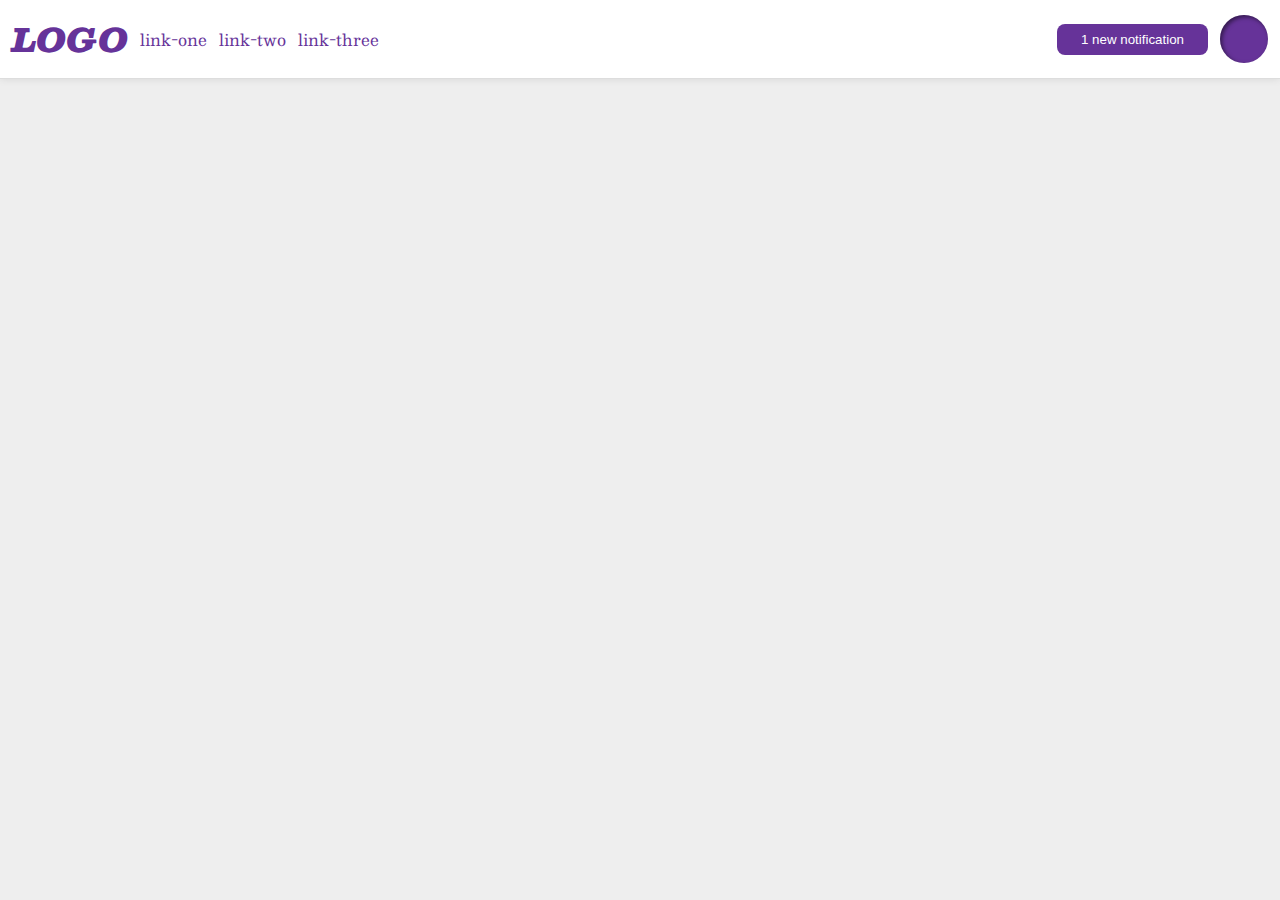
<file: flex/03-flex-header-2/index.html>
<!DOCTYPE html>
<html lang="en">
  <head>
    <meta charset="UTF-8">
    <meta http-equiv="X-UA-Compatible" content="IE=edge">
    <meta name="viewport" content="width=device-width, initial-scale=1.0">
    <title>Flex Header 2</title>
    <link rel="stylesheet" href="style.css">
  </head>
  <body>
    <div class="header">
      
      <div class="left-side">
        <div class="logo">
          LOGO
        </div>
        <ul class="links">
          <li><a href="google.com">link-one</a></li>
          <li><a href="google.com">link-two</a></li>
          <li><a href="google.com">link-three</a></li>
      </div>
      
      <div class="right-side">
        </ul>
        <button class="notifications">
          1 new notification
        </button>
        <div class="profile-image"></div>
      </div>
    </div>
  </body>
</html>
</file>
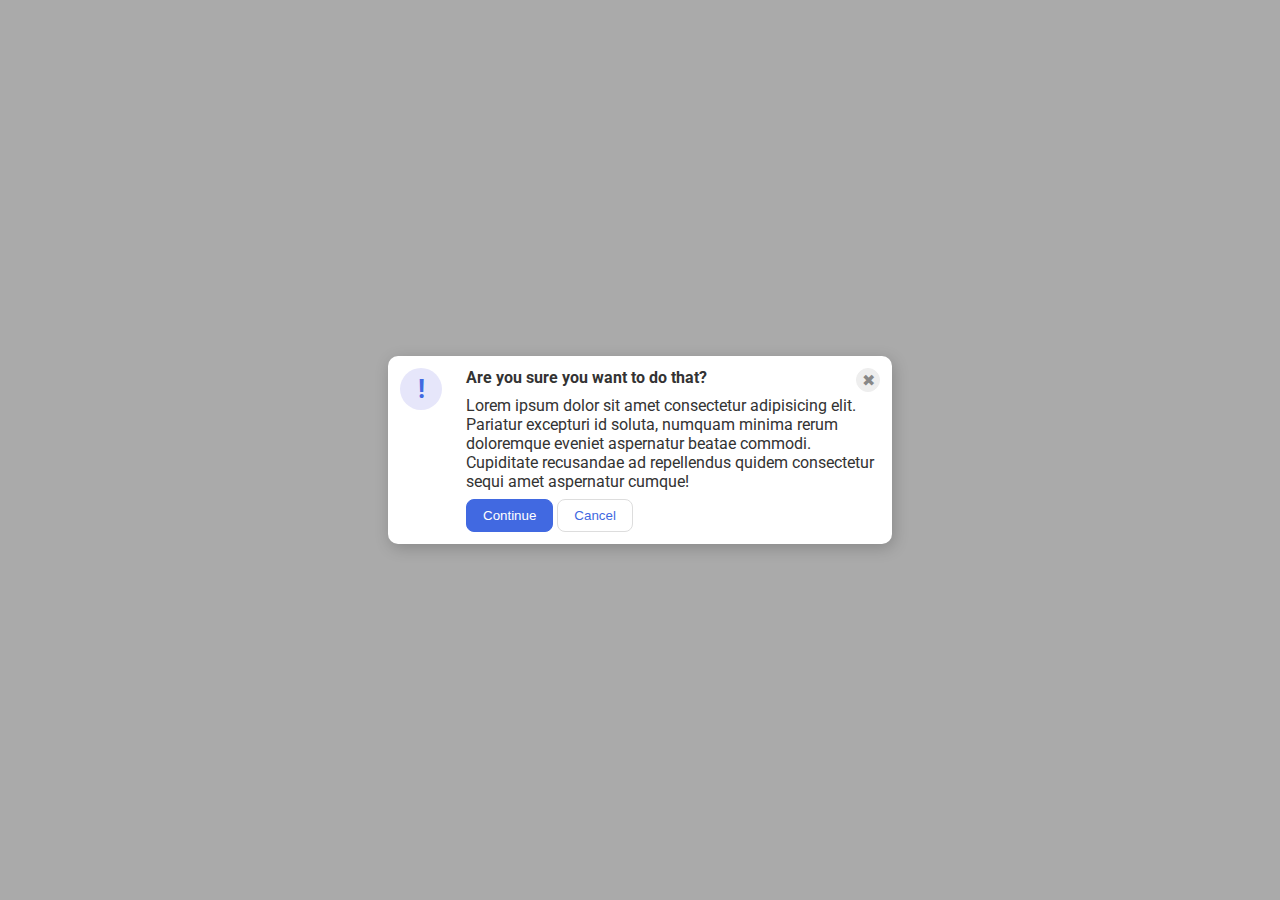
<file: flex/05-flex-modal/index.html>
<!DOCTYPE html>
<html lang="en">
  <head>
    <meta charset="UTF-8">
    <meta http-equiv="X-UA-Compatible" content="IE=edge">
    <meta name="viewport" content="width=device-width, initial-scale=1.0">
    <link rel="stylesheet" href="style.css">
    <title>Modal</title>
  </head>
  <body>
    <div class="modal">
      <div class="icon">!</div>
      <div class="info">
        <div class="head">
          <div class="header">Are you sure you want to do that?</div>
          <button class="close-button">✖</button>
        </div>
        <div class="text">Lorem ipsum dolor sit amet consectetur adipisicing elit. Pariatur excepturi id soluta, numquam minima rerum doloremque eveniet aspernatur beatae commodi. Cupiditate recusandae ad repellendus quidem consectetur sequi amet aspernatur cumque!</div>
        <button class="continue">Continue</button>
        <button class="cancel">Cancel</button>
      </div>
    </div>
  </body>
</html>
</file>
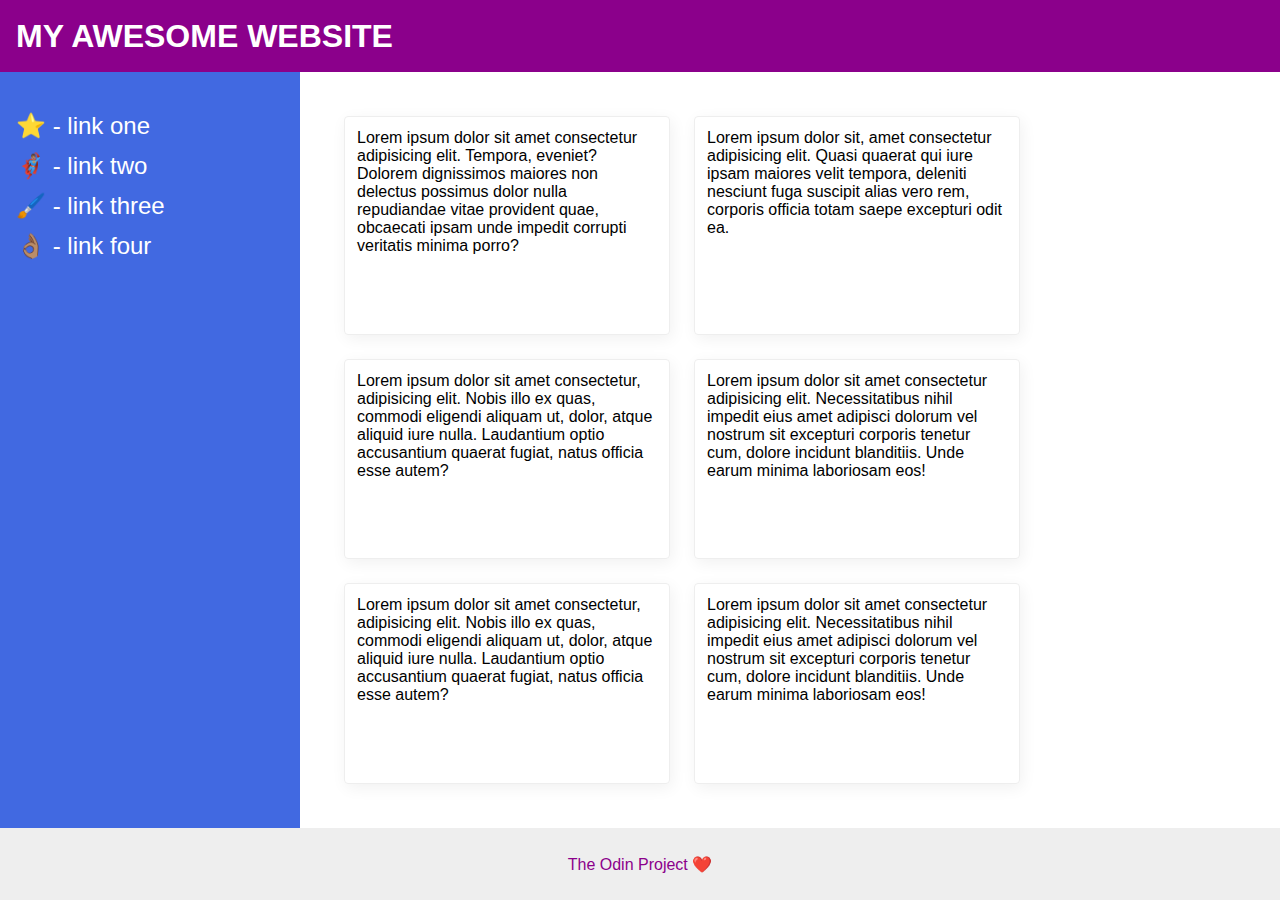
<file: flex/07-flex-layout-2/index.html>
<!DOCTYPE html>
<html lang="en">
  <head>
    <meta charset="UTF-8">
    <meta http-equiv="X-UA-Compatible" content="IE=edge">
    <meta name="viewport" content="width=device-width, initial-scale=1.0">
    <title>The Holy Grail</title>
    <link rel="stylesheet" href="style.css">
  </head>
  <body>
    <div class="header">
      <div class="title">MY AWESOME WEBSITE</div>
    </div>
    
    <div class="page">
      <div class="sidebar">
        <ul>
          <li><a href="#">⭐ - link one</a></li>
          <li><a href="#">🦸🏽‍♂️ - link two</a></li>
          <li><a href="#">🖌️ - link three</a></li>
          <li><a href="#">👌🏽 - link four</a></li>
        </ul>
      </div>

      <div class="content">
        <div class="card">Lorem ipsum dolor sit amet consectetur adipisicing elit. Tempora, eveniet? Dolorem dignissimos maiores non delectus possimus dolor nulla repudiandae vitae provident quae, obcaecati ipsam unde impedit corrupti veritatis minima porro?</div>
        <div class="card">Lorem ipsum dolor sit, amet consectetur adipisicing elit. Quasi quaerat qui iure ipsam maiores velit tempora, deleniti nesciunt fuga suscipit alias vero rem, corporis officia totam saepe excepturi odit ea.</div>
        <div class="card">Lorem ipsum dolor sit amet consectetur, adipisicing elit. Nobis illo ex quas, commodi eligendi aliquam ut, dolor, atque aliquid iure nulla. Laudantium optio accusantium quaerat fugiat, natus officia esse autem?</div>
        <div class="card">Lorem ipsum dolor sit amet consectetur adipisicing elit. Necessitatibus nihil impedit eius amet adipisci dolorum vel nostrum sit excepturi corporis tenetur cum, dolore incidunt blanditiis. Unde earum minima laboriosam eos!</div>
        <div class="card">Lorem ipsum dolor sit amet consectetur, adipisicing elit. Nobis illo ex quas, commodi eligendi aliquam ut, dolor, atque aliquid iure nulla. Laudantium optio accusantium quaerat fugiat, natus officia esse autem?</div>
        <div class="card">Lorem ipsum dolor sit amet consectetur adipisicing elit. Necessitatibus nihil impedit eius amet adipisci dolorum vel nostrum sit excepturi corporis tenetur cum, dolore incidunt blanditiis. Unde earum minima laboriosam eos!</div>
      </div>
    </div>

    
    <div class="footer">
      The Odin Project ❤️
    </div>
  </body>
</html>
</file>
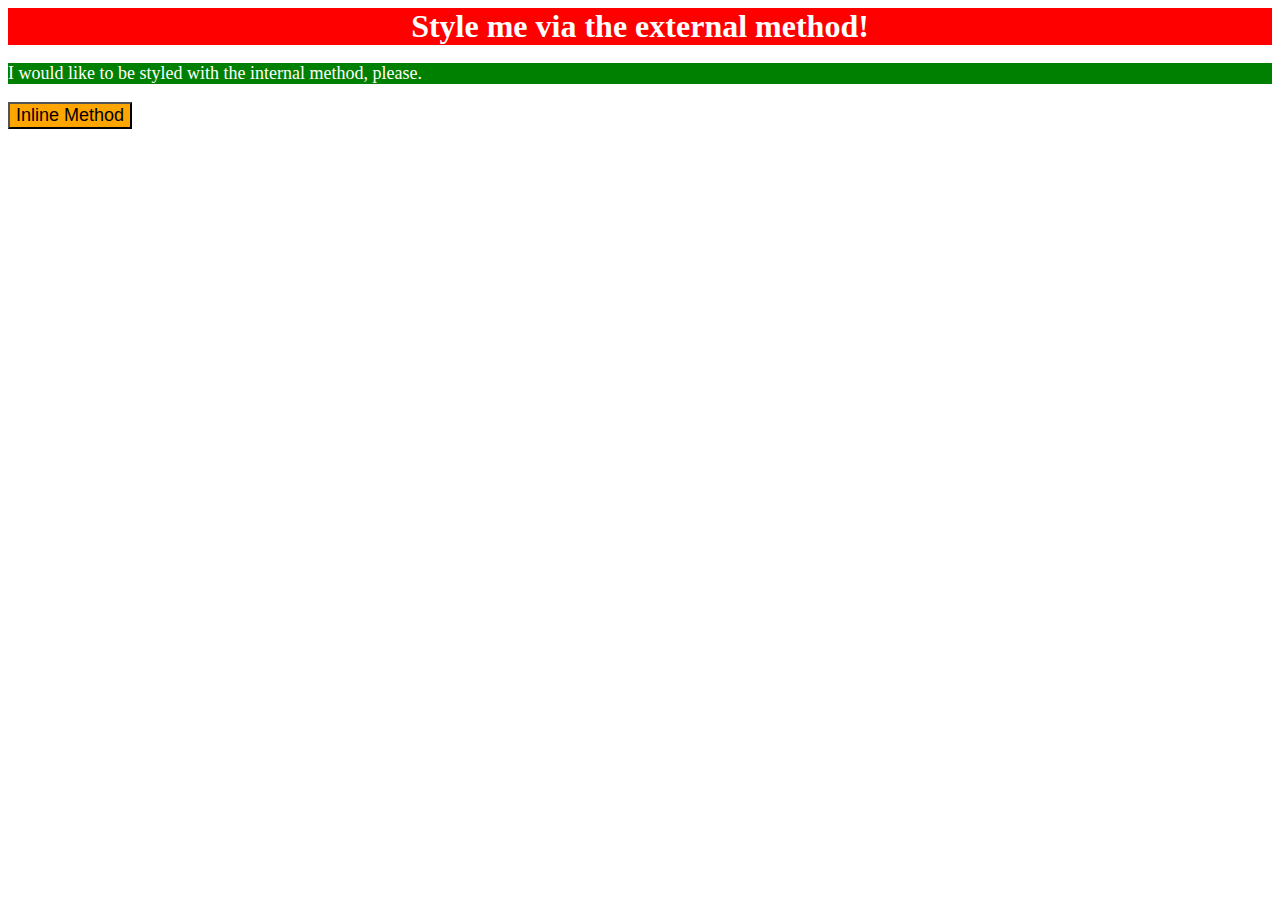
<file: foundations/01-css-methods/index.html>
<!DOCTYPE html>
<html lang="en">
  <head>
    <meta charset="UTF-8">
    <meta http-equiv="X-UA-Compatible" content="IE=edge">
    <meta name="viewport" content="width=device-width, initial-scale=1.0">
    <title>Methods for Adding CSS</title>

    <link rel="Stylesheet" href="style.css" />
    <style>
      p{
        background-color: green;
        color: white;
        font-size: 18px;
      }
    </style>
  </head>
  <body>
    <div>Style me via the external method!</div>
    <p>I would like to be styled with the internal method, please.</p>
    <button style="background-color: orange; font-size: 18px;">Inline Method</button>
  </body>
</html>
</file>
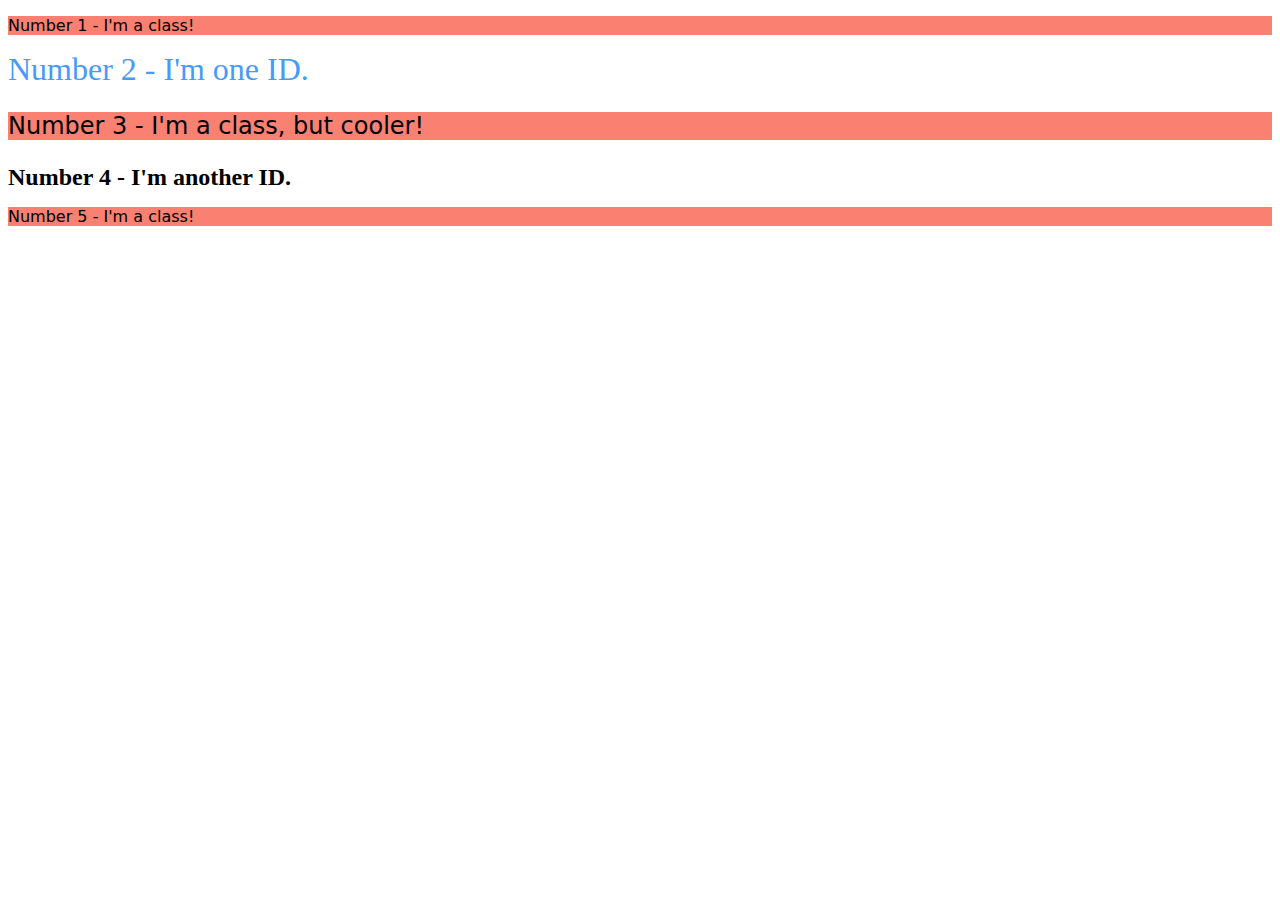
<file: foundations/02-class-id-selectors/index.html>
<!DOCTYPE html>
<html lang="en">
  <head>
    <meta charset="UTF-8">
    <meta http-equiv="X-UA-Compatible" content="IE=edge">
    <meta name="viewport" content="width=device-width, initial-scale=1.0">
    <title>Class and ID Selectors</title>
    <link rel="stylesheet" href="style.css">
  </head>
  <body>
    <p class="odd">Number 1 - I'm a class!</p>
    <div id="blue">Number 2 - I'm one ID.</div>
    <p class="odd thirdfont">Number 3 - I'm a class, but cooler!</p>
    <div id="fourth">Number 4 - I'm another ID.</div>
    <p class="odd">Number 5 - I'm a class!</p>
  </body>
</html>
</file>
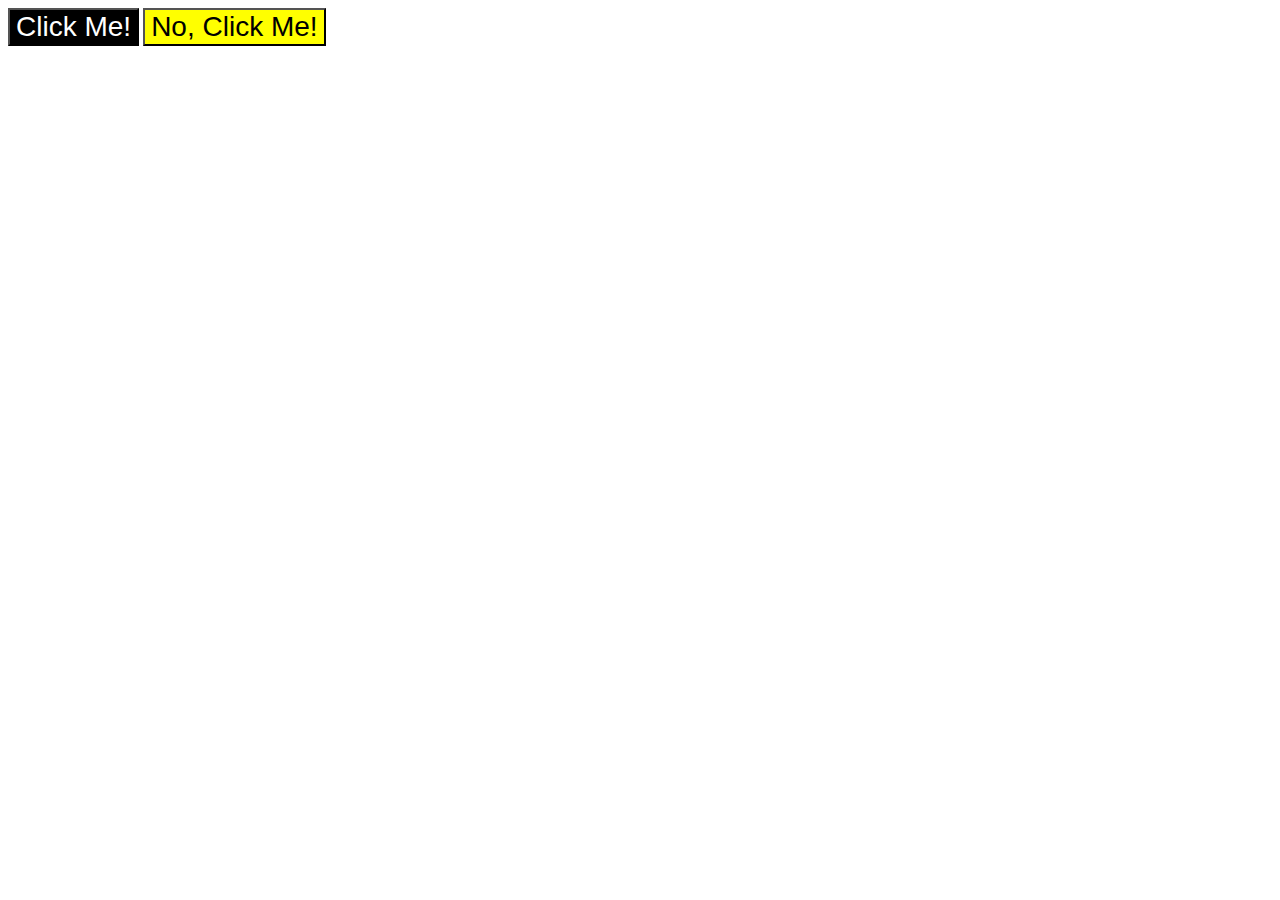
<file: foundations/03-grouping-selectors/index.html>
<!DOCTYPE html>
<html lang="en">
  <head>
    <meta charset="UTF-8">
    <meta http-equiv="X-UA-Compatible" content="IE=edge">
    <meta name="viewport" content="width=device-width, initial-scale=1.0">
    <title>Grouping Selectors</title>
    <link rel="stylesheet" href="style.css">
  </head>
  <body>
    
    <button class="black">Click Me!</button>
    <button class="yellow">No, Click Me!</button>
  </body>
</html>
</file>
<file: flex/03-flex-header-2/style.css>
/* this is some magical font-importing.  
you'll learn about it later. */
@import url('https://fonts.googleapis.com/css2?family=Besley:ital,wght@0,400;1,900&display=swap');

body {
  margin: 0;
  background: #eee;
  font-family: Besley, serif;
}

.header {
  background: white;
  border-bottom: 1px solid #ddd;
  box-shadow: 0 0 8px rgba(0,0,0,.1);
  display: flex;
  padding: 12px;
  justify-content: space-between;

}

.profile-image {
  background: rebeccapurple;
  box-shadow: inset 2px 2px 4px rgba(0,0,0,.5);
  border-radius: 50%;
  width: 48px;
  height: 48px;
}

.logo {
  color: rebeccapurple;
  font-size: 32px;
  font-weight: 900;
  font-style: italic;
}

button {
  border: none;
  border-radius: 8px;
  background: rebeccapurple;
  color: white;
  padding: 8px 24px;
}

a {
  /* this removes the line under our links */
  text-decoration: none;
  color: rebeccapurple;
}

ul {
  list-style-type: none;
  display: flex;
  gap: 12px;
  padding: 0%;
  margin: 0%;
}

.left-side{
  display: flex;
  justify-content: start;
  align-items: center;
  gap: 12px;

}

.right-side{
  display: flex;
  gap: 12px;
  justify-content: end;
  align-items: center;

}
</file>
<file: flex/05-flex-modal/style.css>
@import url('https://fonts.googleapis.com/css2?family=Roboto:wght@400;700&display=swap');

html, body {
  height: 100%;
  
}

body {
  font-family: Roboto, sans-serif;
  margin: 0;
  background: #aaa;
  color: #333;
  /* I'll give you this one for free lol */
  display: flex;
  align-items: center;
  justify-content: center;
}

.modal {
  background: white;
  width: 480px;
  border-radius: 10px;
  box-shadow: 2px 4px 16px rgba(0,0,0,.2);
  padding: 12px;
  display: flex;
  gap: 24px;
}

.icon {
  color: royalblue;
  font-size: 26px;
  font-weight: 700;
  background: lavender;
  width: 42px;
  height: 42px;
  border-radius: 50%;
  display: flex;
  align-items: center;
  justify-content: center;
  flex-shrink: 0;
}

.close-button {
  background: #eee;
  border-radius: 50%;
  color: #888;
  font-weight: 400;
  font-size: 16px;
  height: 24px;
  width: 24px;
  display: flex;
  align-items: center;
  justify-content: center;
  border: 1px solid #eee;
  padding: 0;
}

button {
  cursor: pointer;
  padding: 8px 16px;
  border-radius: 8px;
}

button.continue {
  background: royalblue;
  border: 1px solid royalblue;
  color: white;
}

button.cancel {
  background: white;
  border: 1px solid #ddd;
  color: royalblue;
}

.info{
  margin: 0;
  gap: 12px;
}

.header{
  font-weight: bold;
}

.head{
  display: flex;
  justify-content: space-between;
}

.text {
  margin-top: 4px;
  margin-bottom: 8px;
}
</file>
<file: flex/07-flex-layout-2/style.css>
body {
  font-family: -apple-system, BlinkMacSystemFont, 'Segoe UI', Roboto, Oxygen, Ubuntu, Cantarell, 'Open Sans', 'Helvetica Neue', sans-serif;
  margin: 0;
  min-height: 100vh;
  display: flex;
  flex-direction: column;
  justify-content: space-between;
}

.header {
  height: 72px;
  background: darkmagenta;
  color: white;
  font-weight: 900;
  font-size: 32px;
  padding-left: 16px;
  display: flex;
  align-items: center;
}

.title{
  display: flex;
  flex: 1;
}


.footer {
  height: 72px;
  background: #eee;
  color: darkmagenta;
  display: flex;
  justify-content: center;
  align-items: center;
}

.sidebar {
  width: 300px;
  background: royalblue;
  box-sizing: border-box;
  min-width: 300px;
  flex-shrink: 0;
  padding: 16px;
}

.card {
  border: 1px solid #eee;
  box-shadow: 2px 4px 16px rgba(0,0,0,.06);
  border-radius: 4px;
  margin: 12px;
  padding: 12px;
  width: 300px;
  max-height: 300px;
}

.page {
  display: flex;
  flex-grow: 1;
}

.content {
  display: flex;
  flex-wrap: wrap;
  padding: 32px;
}

ul{
  padding: 0;
  display: flex;
  flex-direction: column;
  list-style-type: none;
  gap: 12px;
  font-size: 24px;
}

a {
  text-decoration: none;
  color: white;
}
</file>
<file: foundations/01-css-methods/style.css>
div {
    color: white;
    background-color: red;
    font-size: 32px;
    text-align: center;
    font-weight: bold;
}
</file>
<file: foundations/02-class-id-selectors/style.css>
.odd {
    background-color: #FA8072 ;
    font-family: Verdana, DejaVu Sans, sans-serif;
}

#blue {
    color: rgb(71, 154, 248);
    font-size: 32px;
}

.thirdfont {
    font-size: 24px;
}

#fourth {
    font-size: 24px;
    font-weight: bold;
}
</file>
<file: foundations/03-grouping-selectors/style.css>
.black{
    background-color: black ;
    color: white;
}

.yellow{
    background-color: yellow ;
}

.black,
.yellow {
    font-size: 28px ;
    font-family: Helvetica, Times-New-Roman, sans-serif;
}
</file>
